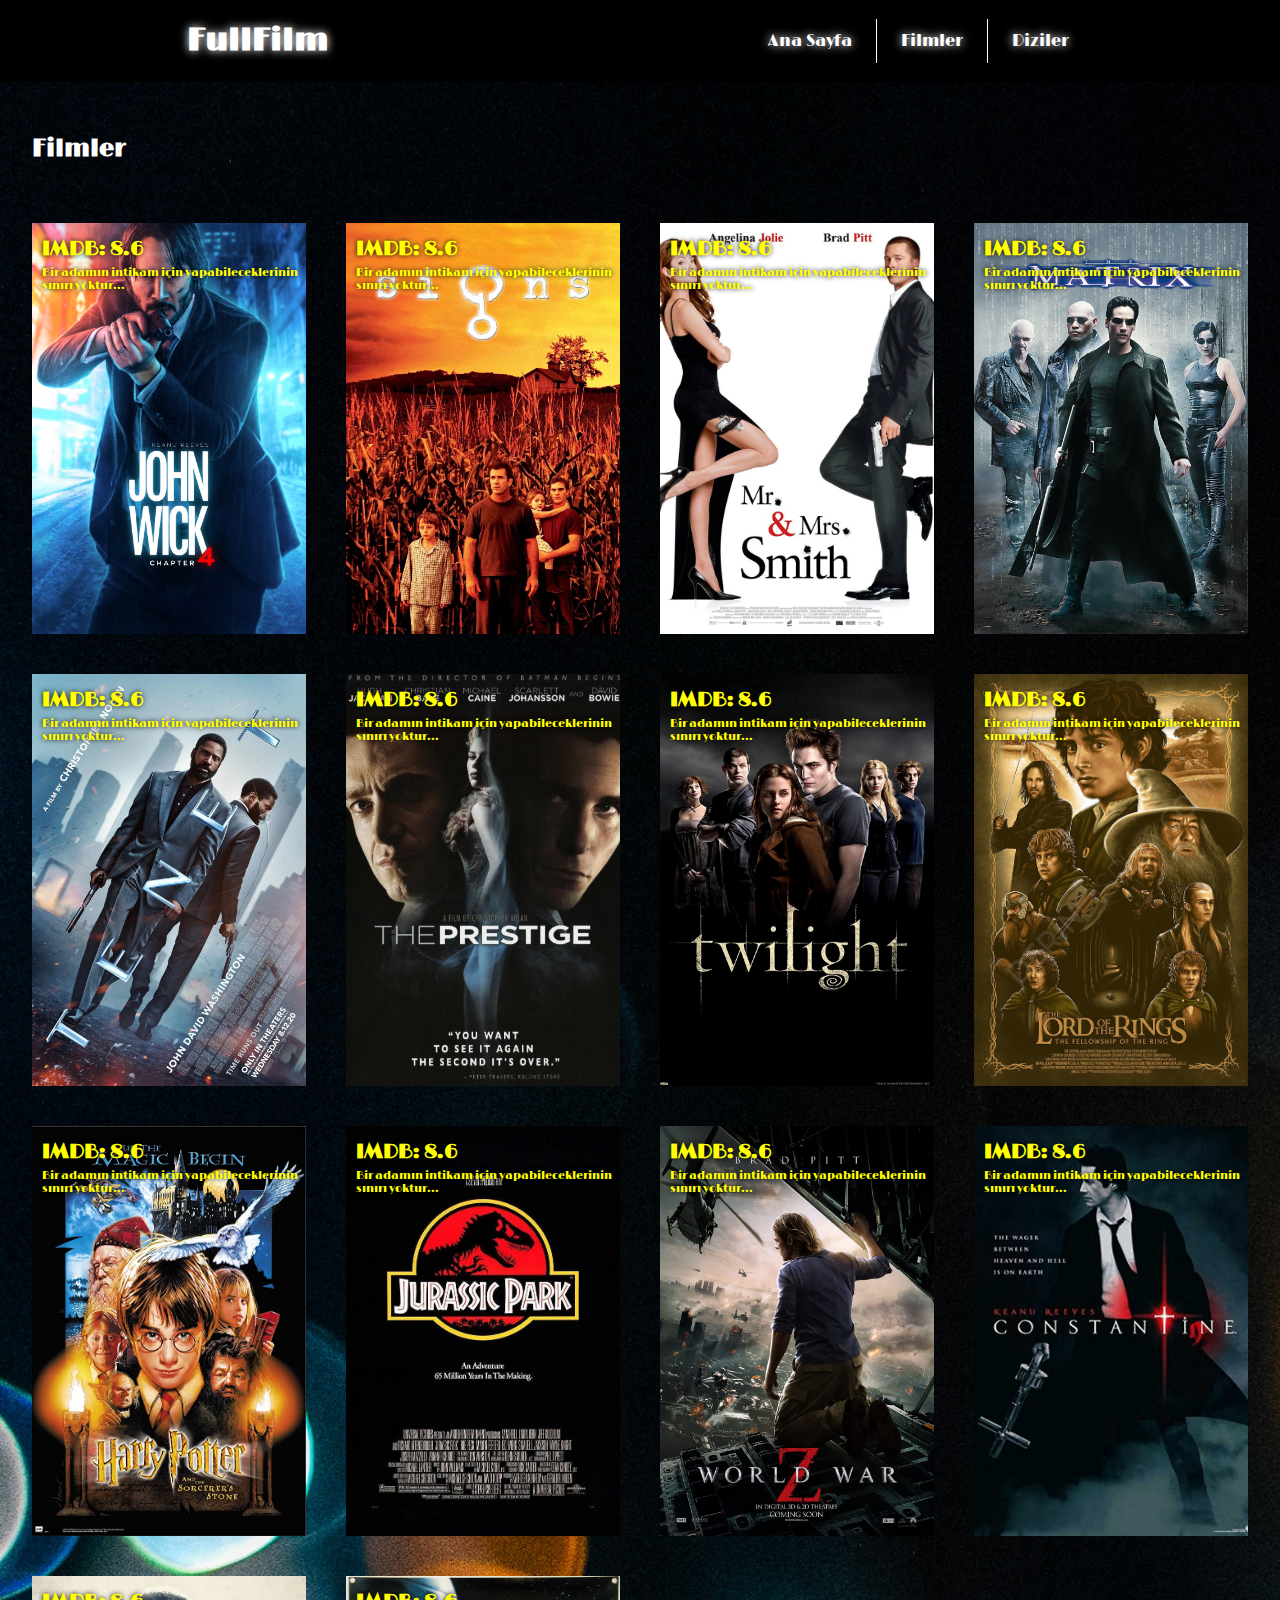
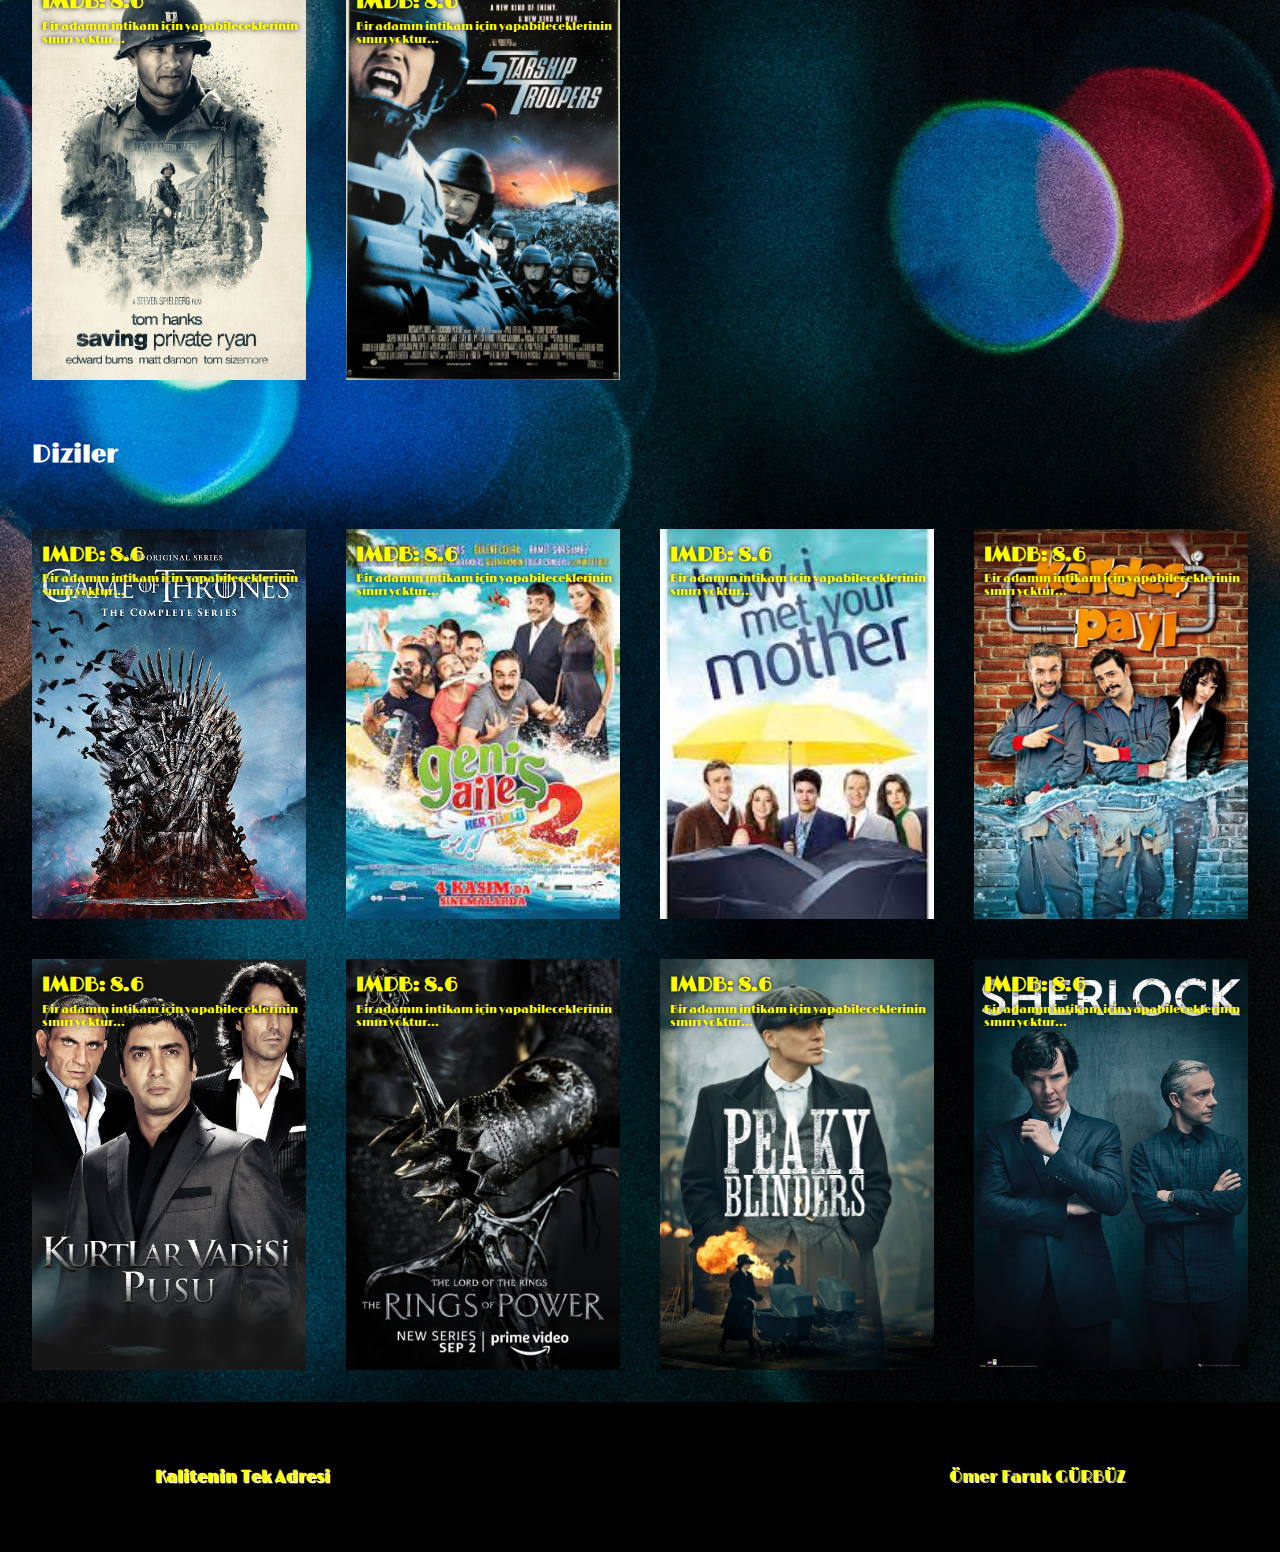
<file: index.html>
<!DOCTYPE html>
<html lang="en">
<head>
    <meta charset="UTF-8">
    <meta http-equiv="X-UA-Compatible" content="IE=edge">
    <meta name="viewport" content="width=device-width, initial-scale=1.0">
  <!-- Google-Fonts -->
    <link rel="preconnect" href="https://fonts.googleapis.com">
    <link rel="preconnect" href="https://fonts.gstatic.com" crossorigin>
    <link href="https://fonts.googleapis.com/css2?family=Limelight&display=swap" rel="stylesheet">
    <!-- Css File -->
   <link rel="stylesheet" href="index.css">

    <title>Document</title>
</head>
<body>
    <header id="nav-area">
        <h1>FullFilm</h1>
        <nav>
            <ul>
                <li><a href="./index.html">Ana Sayfa</a></li>
                <li><a href="./Filmler.html">Filmler</a></li>
                <li><a href="./Diziler.html">Diziler</a></li>
            </ul>
        </nav>
    </header>
    
    <main class="index-main">
        <h2 id="movies">Filmler</h2>
        <div class="movie-container">
            <img src="./images/JohnWick4.jpg" alt="John-wick Movie">
            <div class="movie-info">
                <h3>IMDB: 8.6</h3>
                <p>Bir adamın intikam için yapabileceklerinin sınırı yoktur...</p>
            </div>
        </div>
        <div class="movie-container">
            <img src="./images/Signs.jpg" alt="John-wick Movie">
            <div class="movie-info">
                <h3>IMDB: 8.6</h3>
                <p>Bir adamın intikam için yapabileceklerinin sınırı yoktur...</p>
            </div>
        </div>
        <div class="movie-container">
            <img src="./images/MrSmith.jpg" alt="John-wick Movie">
            <div class="movie-info">
                <h3>IMDB: 8.6</h3>
                <p>Bir adamın intikam için yapabileceklerinin sınırı yoktur...</p>
            </div>
        </div>
        <div class="movie-container">
            <img src="./images/TheMatrix.jpg" alt="John-wick Movie">
            <div class="movie-info">
                <h3>IMDB: 8.6</h3>
                <p>Bir adamın intikam için yapabileceklerinin sınırı yoktur...</p>
            </div>
        </div>
        <div class="movie-container">
            <img src="./images/Tenet.jpg" alt="John-wick Movie">
            <div class="movie-info">
                <h3>IMDB: 8.6</h3>
                <p>Bir adamın intikam için yapabileceklerinin sınırı yoktur...</p>
            </div>
        </div>
        <div class="movie-container">
            <img src="./images/ThePrestige.jpg" alt="John-wick Movie">
            <div class="movie-info">
                <h3>IMDB: 8.6</h3>
                <p>Bir adamın intikam için yapabileceklerinin sınırı yoktur...</p>
            </div>
        </div>
        <div class="movie-container">
            <img src="./images/TwilightPoster.jpg" alt="John-wick Movie">
            <div class="movie-info">
                <h3>IMDB: 8.6</h3>
                <p>Bir adamın intikam için yapabileceklerinin sınırı yoktur...</p>
            </div>
        </div>
        <div class="movie-container">
            <img src="./images/Lotr.jpg" alt="John-wick Movie">
            <div class="movie-info">
                <h3>IMDB: 8.6</h3>
                <p>Bir adamın intikam için yapabileceklerinin sınırı yoktur...</p>
            </div>
        </div>
        <div class="movie-container">
            <img src="./images/HarryPotter.jpg" alt="John-wick Movie">
            <div class="movie-info">
                <h3>IMDB: 8.6</h3>
                <p>Bir adamın intikam için yapabileceklerinin sınırı yoktur...</p>
            </div>
        </div>
        <div class="movie-container">
            <img src="./images/Jurassic Park.jpg" alt="John-wick Movie">
            <div class="movie-info">
                <h3>IMDB: 8.6</h3>
                <p>Bir adamın intikam için yapabileceklerinin sınırı yoktur...</p>
            </div>
        </div>
        <div class="movie-container">
            <img src="./images/Wwz.jpg" alt="John-wick Movie">
            <div class="movie-info">
                <h3>IMDB: 8.6</h3>
                <p>Bir adamın intikam için yapabileceklerinin sınırı yoktur...</p>
            </div>
        </div>
        <div class="movie-container">
            <img src="./images/ConstantinePoster.jpg" alt="John-wick Movie">
            <div class="movie-info">
                <h3>IMDB: 8.6</h3>
                <p>Bir adamın intikam için yapabileceklerinin sınırı yoktur...</p>
            </div>
        </div>
        <div class="movie-container">
            <img src="./images/PrivateRyan.jpg" alt="John-wick Movie">
            <div class="movie-info">
                <h3>IMDB: 8.6</h3>
                <p>Bir adamın intikam için yapabileceklerinin sınırı yoktur...</p>
            </div>
        </div>
        <div class="movie-container">
            <img src="./images/StarshipTroopers_onesheet_USA-1.jpg" alt="John-wick Movie">
            <div class="movie-info">
                <h3>IMDB: 8.6</h3>
                <p>Bir adamın intikam için yapabileceklerinin sınırı yoktur...</p>
            </div>
        </div>
        
        <h2 id="movies">Diziler</h2>
        
        <div class="movie-container">
            <img src="./Diziler/Game Of Thrones.jpg" alt="John-wick Movie">
            <div class="movie-info">
                <h3>IMDB: 8.6</h3>
                <p>Bir adamın intikam için yapabileceklerinin sınırı yoktur...</p>
            </div>
        </div>

        <div class="movie-container">
            <img src="./Diziler/Geniş Aile.jpg" alt="John-wick Movie">
            <div class="movie-info">
                <h3>IMDB: 8.6</h3>
                <p>Bir adamın intikam için yapabileceklerinin sınırı yoktur...</p>
            </div>
        </div>
        <div class="movie-container">
            <img src="./Diziler/How I meet your mother.jpg" alt="John-wick Movie">
            <div class="movie-info">
                <h3>IMDB: 8.6</h3>
                <p>Bir adamın intikam için yapabileceklerinin sınırı yoktur...</p>
            </div>
        </div>
        <div class="movie-container">
            <img src="./Diziler/Kardeş Payı.jpg" alt="John-wick Movie">
            <div class="movie-info">
                <h3>IMDB: 8.6</h3>
                <p>Bir adamın intikam için yapabileceklerinin sınırı yoktur...</p>
            </div>
        </div>
        <div class="movie-container">
            <img src="./Diziler/Kurtlar Vadisi Pusu.jpg" alt="John-wick Movie">
            <div class="movie-info">
                <h3>IMDB: 8.6</h3>
                <p>Bir adamın intikam için yapabileceklerinin sınırı yoktur...</p>
            </div>
        </div>
        <div class="movie-container">
            <img src="./Diziler/Lord of the Rings.jpeg" alt="John-wick Movie">
            <div class="movie-info">
                <h3>IMDB: 8.6</h3>
                <p>Bir adamın intikam için yapabileceklerinin sınırı yoktur...</p>
            </div>
        </div>
        <div class="movie-container">
            <img src="./Diziler/Peaky Blinders.jpg" alt="John-wick Movie">
            <div class="movie-info">
                <h3>IMDB: 8.6</h3>
                <p>Bir adamın intikam için yapabileceklerinin sınırı yoktur...</p>
            </div>
        </div>
        <div class="movie-container">
            <img src="./Diziler/Sherlock.jpg" alt="John-wick Movie">
            <div class="movie-info">
                <h3>IMDB: 8.6</h3>
                <p>Bir adamın intikam için yapabileceklerinin sınırı yoktur...</p>
            </div>
        </div>
    </main>

    <footer id="footer">
        <h2>Kalitenin Tek Adresi</h2>
        <div class="red-line"></div>
        <p> Ömer Faruk GÜRBÜZ</p>
    </footer>
</body>
</html>
</file>
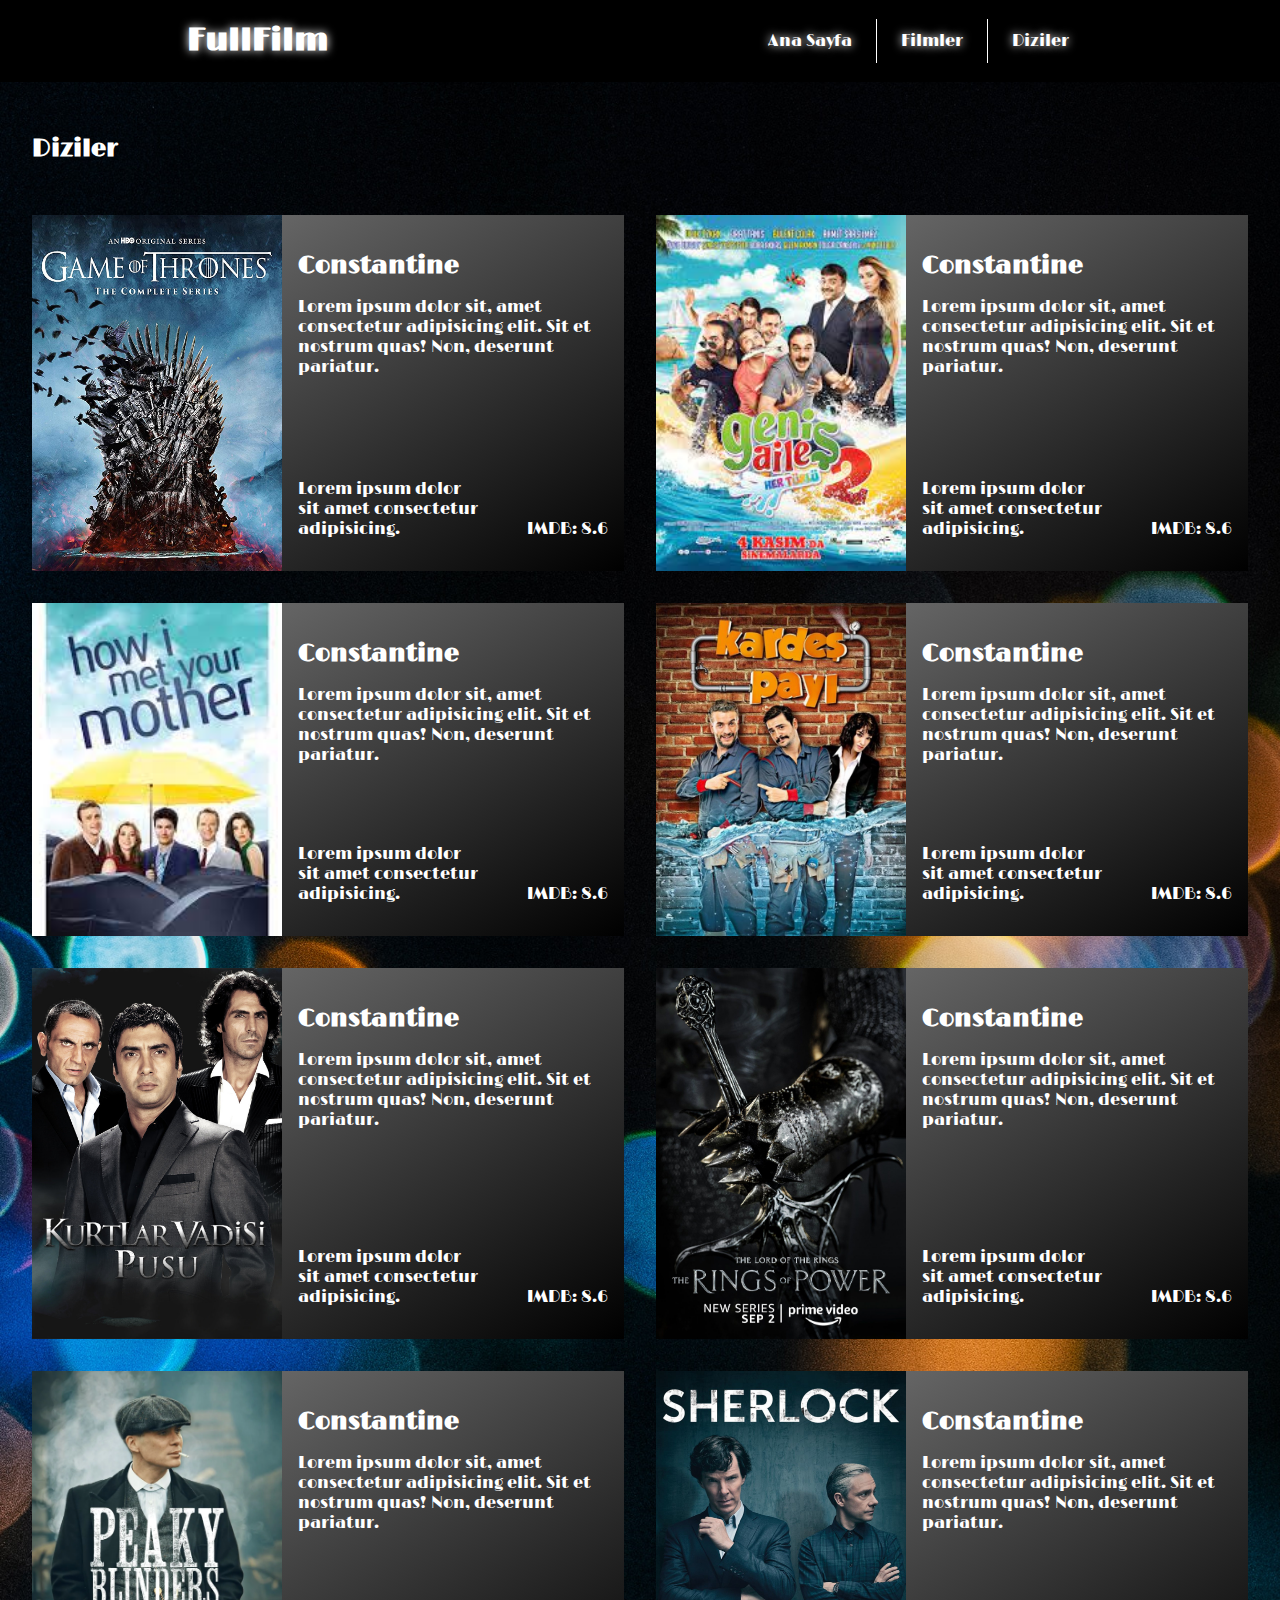
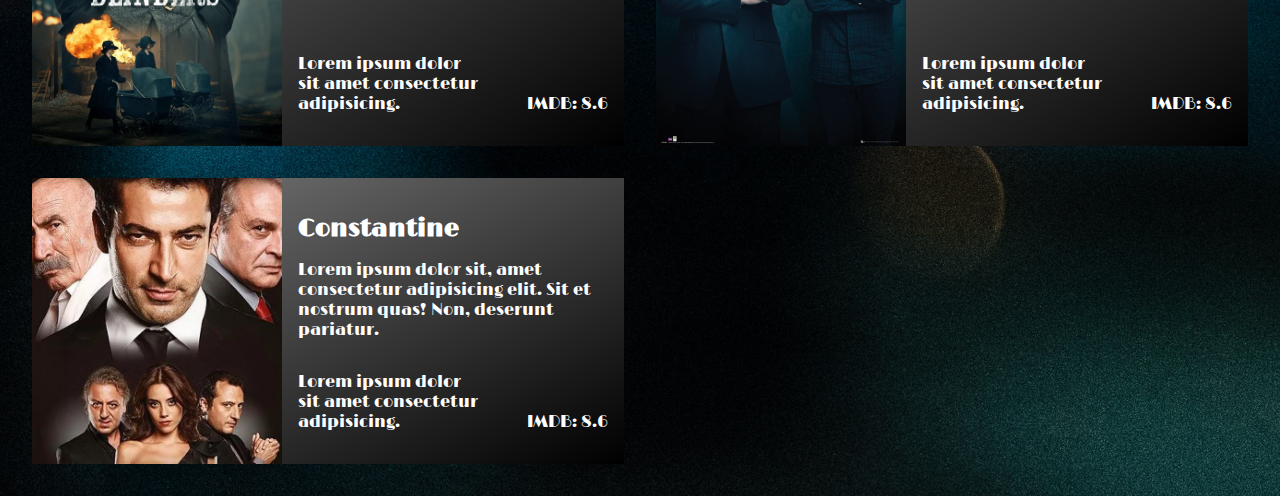
<file: Diziler.html>
<!DOCTYPE html>
<html lang="en">
<head>
    <meta charset="UTF-8">
    <meta http-equiv="X-UA-Compatible" content="IE=edge">
    <meta name="viewport" content="width=device-width, initial-scale=1.0">
      <!-- Google-Fonts -->
      <link rel="preconnect" href="https://fonts.googleapis.com">
      <link rel="preconnect" href="https://fonts.gstatic.com" crossorigin>
      <link href="https://fonts.googleapis.com/css2?family=Limelight&display=swap" rel="stylesheet">
      <!-- Css File -->
     <link rel="stylesheet" href="index.css">
    <title>FullFilm Filmler</title>
</head>
<body>
    <header id="nav-area">
        <h1>FullFilm</h1>
        <nav>
            <ul>
                <li><a href="./index.html">Ana Sayfa</a></li>
                <li><a href="./Filmler.html">Filmler</a></li>
                <li><a href="./Diziler.html">Diziler</a></li>
            </ul>
        </nav>
    </header>

    <main class="cards-main">
        <h2 id="movies">Diziler</h2>
        <div class="movie-card">
            <img class="card-img" src="./Diziler/Game Of Thrones.jpg" alt="John Constantine">
            <h2 class="card-title">Constantine</h2>
            <p class="card-info">Lorem ipsum dolor sit, amet consectetur adipisicing elit. Sit et nostrum quas! Non, deserunt pariatur.</p>
            <p class="card-actors">Lorem ipsum dolor sit amet consectetur adipisicing.</p>
            <p class="card-score">IMDB: 8.6</p>
        </div>

        <div class="movie-card">
            <img class="card-img" src="./Diziler/Geniş Aile.jpg" alt="John Constantine">
            <h2 class="card-title">Constantine</h2>
            <p class="card-info">Lorem ipsum dolor sit, amet consectetur adipisicing elit. Sit et nostrum quas! Non, deserunt pariatur.</p>
            <p class="card-actors">Lorem ipsum dolor sit amet consectetur adipisicing.</p>
            <p class="card-score">IMDB: 8.6</p>
        </div>

        <div class="movie-card">
            <img class="card-img" src="./Diziler/How I meet your mother.jpg" alt="John Constantine">
            <h2 class="card-title">Constantine</h2>
            <p class="card-info">Lorem ipsum dolor sit, amet consectetur adipisicing elit. Sit et nostrum quas! Non, deserunt pariatur.</p>
            <p class="card-actors">Lorem ipsum dolor sit amet consectetur adipisicing.</p>
            <p class="card-score">IMDB: 8.6</p>
        </div>

        <div class="movie-card">
            <img class="card-img" src="./Diziler/Kardeş Payı.jpg" alt="John Constantine">
            <h2 class="card-title">Constantine</h2>
            <p class="card-info">Lorem ipsum dolor sit, amet consectetur adipisicing elit. Sit et nostrum quas! Non, deserunt pariatur.</p>
            <p class="card-actors">Lorem ipsum dolor sit amet consectetur adipisicing.</p>
            <p class="card-score">IMDB: 8.6</p>
        </div>

        <div class="movie-card">
            <img class="card-img" src="./Diziler/Kurtlar Vadisi Pusu.jpg" alt="John Constantine">
            <h2 class="card-title">Constantine</h2>
            <p class="card-info">Lorem ipsum dolor sit, amet consectetur adipisicing elit. Sit et nostrum quas! Non, deserunt pariatur.</p>
            <p class="card-actors">Lorem ipsum dolor sit amet consectetur adipisicing.</p>
            <p class="card-score">IMDB: 8.6</p>
        </div>

        <div class="movie-card">
            <img class="card-img" src="./Diziler/Lord of the Rings.jpeg" alt="John Constantine">
            <h2 class="card-title">Constantine</h2>
            <p class="card-info">Lorem ipsum dolor sit, amet consectetur adipisicing elit. Sit et nostrum quas! Non, deserunt pariatur.</p>
            <p class="card-actors">Lorem ipsum dolor sit amet consectetur adipisicing.</p>
            <p class="card-score">IMDB: 8.6</p>
        </div>

        <div class="movie-card">
            <img class="card-img" src="./Diziler/Peaky Blinders.jpg" alt="John Constantine">
            <h2 class="card-title">Constantine</h2>
            <p class="card-info">Lorem ipsum dolor sit, amet consectetur adipisicing elit. Sit et nostrum quas! Non, deserunt pariatur.</p>
            <p class="card-actors">Lorem ipsum dolor sit amet consectetur adipisicing.</p>
            <p class="card-score">IMDB: 8.6</p>
        </div>

        <div class="movie-card">
            <img class="card-img" src="./Diziler/Sherlock.jpg" alt="John Constantine">
            <h2 class="card-title">Constantine</h2>
            <p class="card-info">Lorem ipsum dolor sit, amet consectetur adipisicing elit. Sit et nostrum quas! Non, deserunt pariatur.</p>
            <p class="card-actors">Lorem ipsum dolor sit amet consectetur adipisicing.</p>
            <p class="card-score">IMDB: 8.6</p>
        </div>

        <div class="movie-card">
            <img class="card-img" src="./Diziler/Ezel.jpg" alt="John Constantine">
            <h2 class="card-title">Constantine</h2>
            <p class="card-info">Lorem ipsum dolor sit, amet consectetur adipisicing elit. Sit et nostrum quas! Non, deserunt pariatur.</p>
            <p class="card-actors">Lorem ipsum dolor sit amet consectetur adipisicing.</p>
            <p class="card-score">IMDB: 8.6</p>
        </div>

        
    
</body>
</html>
</file>
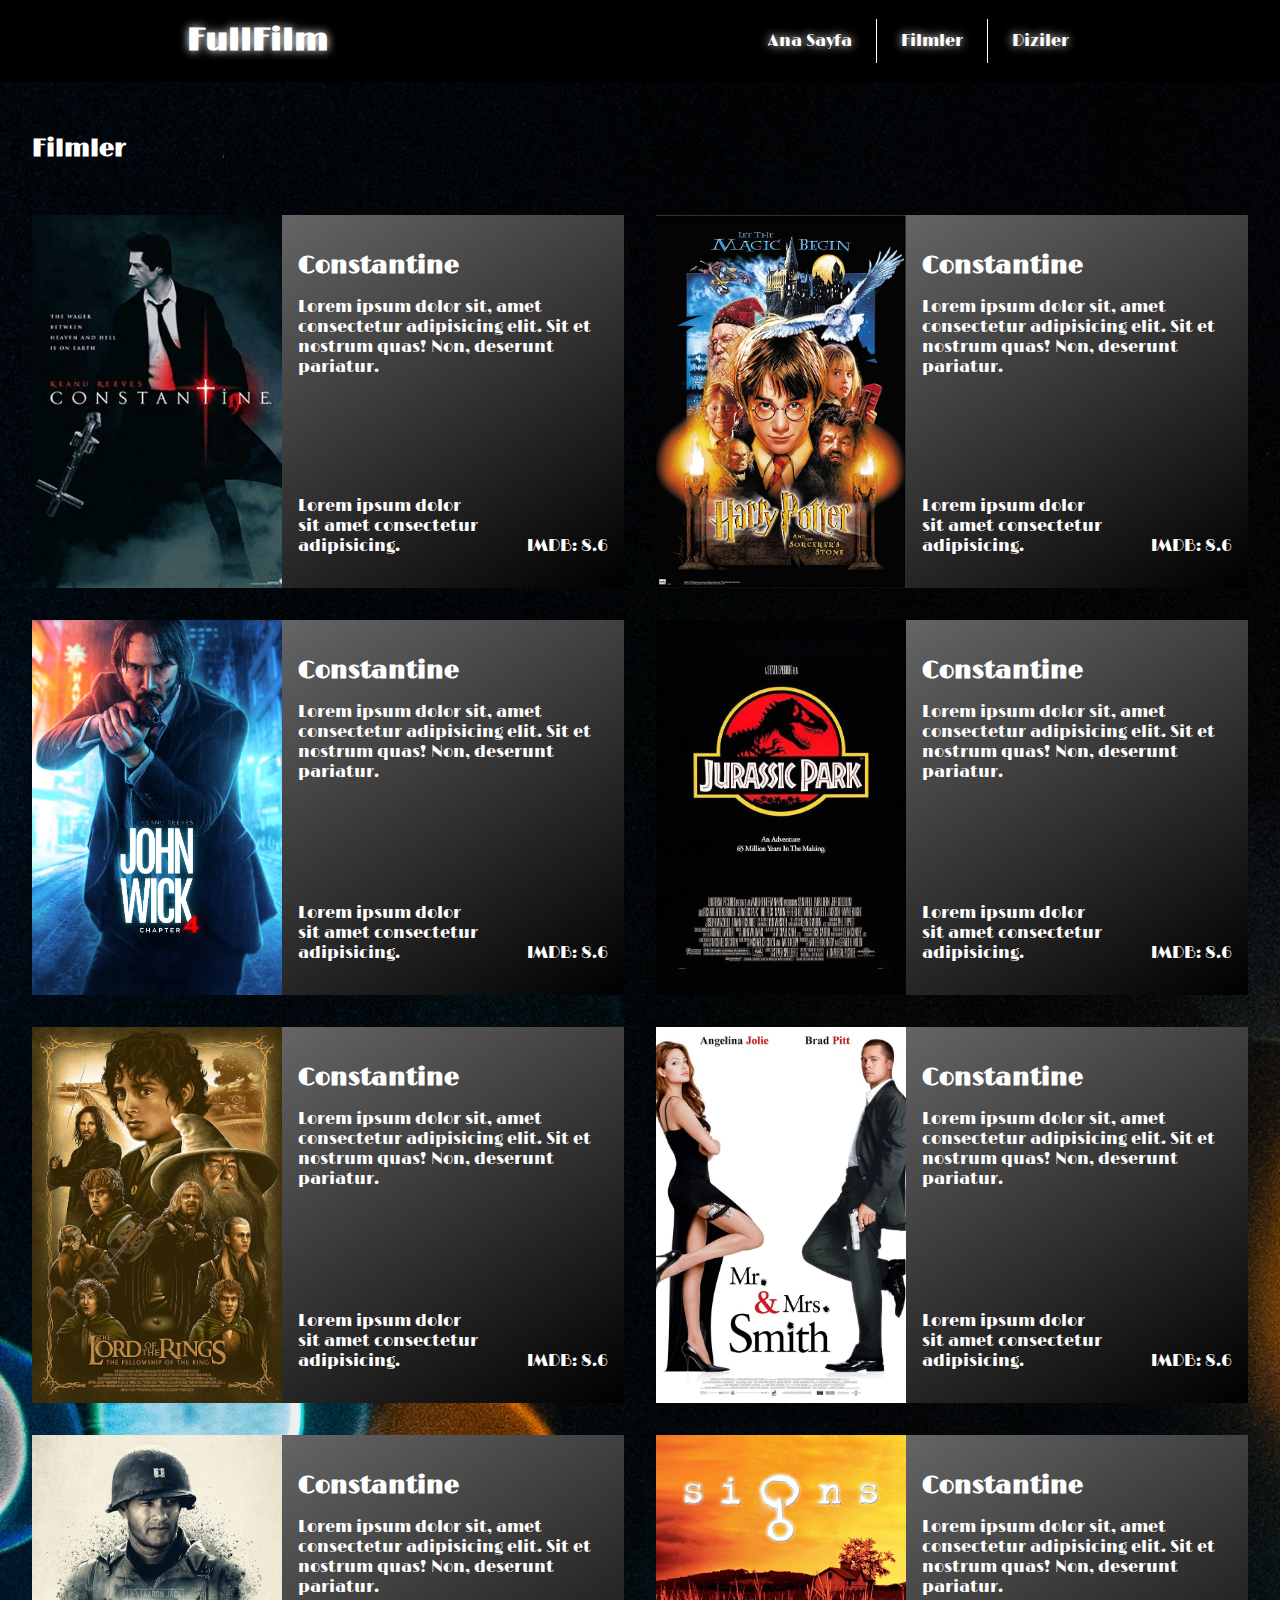
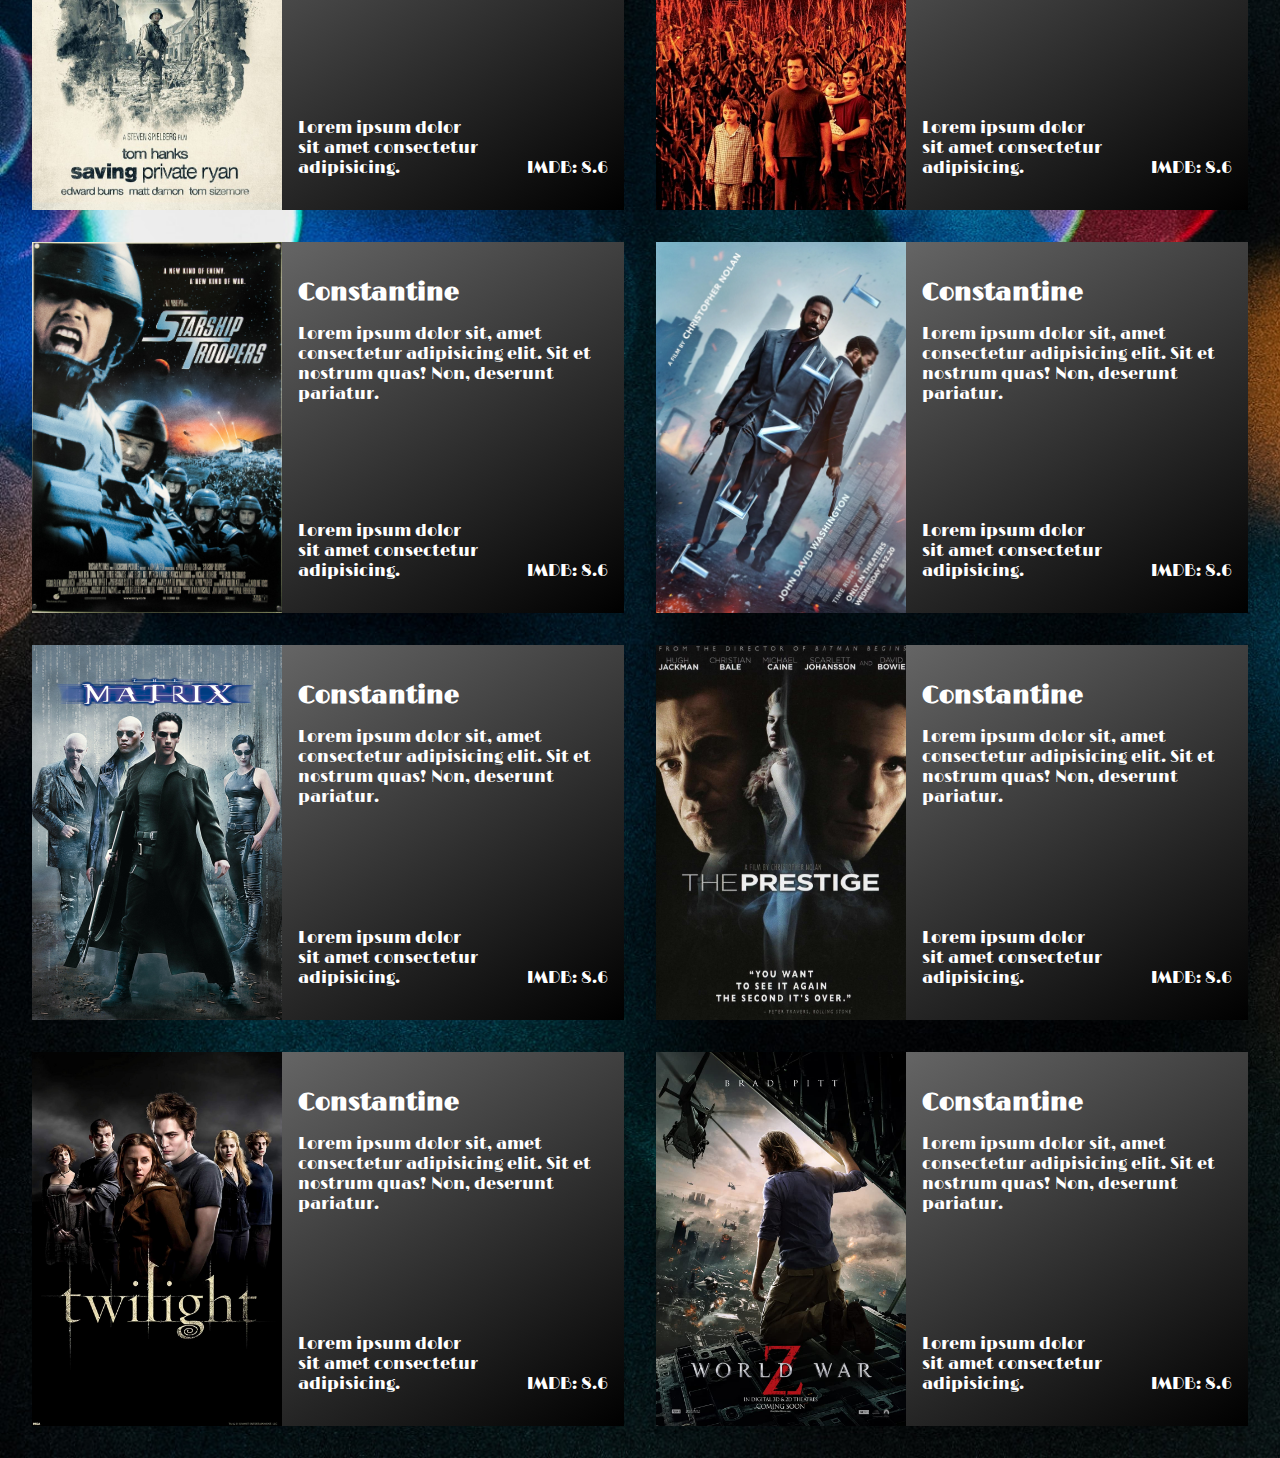
<file: Filmler.html>
<!DOCTYPE html>
<html lang="en">
<head>
    <meta charset="UTF-8">
    <meta http-equiv="X-UA-Compatible" content="IE=edge">
    <meta name="viewport" content="width=device-width, initial-scale=1.0">
      <!-- Google-Fonts -->
      <link rel="preconnect" href="https://fonts.googleapis.com">
      <link rel="preconnect" href="https://fonts.gstatic.com" crossorigin>
      <link href="https://fonts.googleapis.com/css2?family=Limelight&display=swap" rel="stylesheet">
      <!-- Css File -->
     <link rel="stylesheet" href="index.css">
    <title>FullFilm Filmler</title>
</head>
<body>
    <header id="nav-area">
        <h1>FullFilm</h1>
        <nav>
            <ul>
                <li><a href="./index.html">Ana Sayfa</a></li>
                <li><a href="./Filmler.html">Filmler</a></li>
                <li><a href="./Diziler.html">Diziler</a></li>
            </ul>
        </nav>
    </header>

    <main class="cards-main">
        <h2 id="movies">Filmler</h2>
        <div class="movie-card">
            <img class="card-img" src="./images/ConstantinePoster.jpg" alt="John Constantine">
            <h2 class="card-title">Constantine</h2>
            <p class="card-info">Lorem ipsum dolor sit, amet consectetur adipisicing elit. Sit et nostrum quas! Non, deserunt pariatur.</p>
            <p class="card-actors">Lorem ipsum dolor sit amet consectetur adipisicing.</p>
            <p class="card-score">IMDB: 8.6</p>
        </div>

        <div class="movie-card">
            <img class="card-img" src="./images/HarryPotter.jpg" alt="John Constantine">
            <h2 class="card-title">Constantine</h2>
            <p class="card-info">Lorem ipsum dolor sit, amet consectetur adipisicing elit. Sit et nostrum quas! Non, deserunt pariatur.</p>
            <p class="card-actors">Lorem ipsum dolor sit amet consectetur adipisicing.</p>
            <p class="card-score">IMDB: 8.6</p>
        </div>

        <div class="movie-card">
            <img class="card-img" src="./images/JohnWick4.jpg" alt="John Constantine">
            <h2 class="card-title">Constantine</h2>
            <p class="card-info">Lorem ipsum dolor sit, amet consectetur adipisicing elit. Sit et nostrum quas! Non, deserunt pariatur.</p>
            <p class="card-actors">Lorem ipsum dolor sit amet consectetur adipisicing.</p>
            <p class="card-score">IMDB: 8.6</p>
        </div>

        <div class="movie-card">
            <img class="card-img" src="./images/Jurassic Park.jpg" alt="John Constantine">
            <h2 class="card-title">Constantine</h2>
            <p class="card-info">Lorem ipsum dolor sit, amet consectetur adipisicing elit. Sit et nostrum quas! Non, deserunt pariatur.</p>
            <p class="card-actors">Lorem ipsum dolor sit amet consectetur adipisicing.</p>
            <p class="card-score">IMDB: 8.6</p>
        </div>

        <div class="movie-card">
            <img class="card-img" src="./images/Lotr.jpg" alt="John Constantine">
            <h2 class="card-title">Constantine</h2>
            <p class="card-info">Lorem ipsum dolor sit, amet consectetur adipisicing elit. Sit et nostrum quas! Non, deserunt pariatur.</p>
            <p class="card-actors">Lorem ipsum dolor sit amet consectetur adipisicing.</p>
            <p class="card-score">IMDB: 8.6</p>
        </div>

        <div class="movie-card">
            <img class="card-img" src="./images/MrSmith.jpg" alt="John Constantine">
            <h2 class="card-title">Constantine</h2>
            <p class="card-info">Lorem ipsum dolor sit, amet consectetur adipisicing elit. Sit et nostrum quas! Non, deserunt pariatur.</p>
            <p class="card-actors">Lorem ipsum dolor sit amet consectetur adipisicing.</p>
            <p class="card-score">IMDB: 8.6</p>
        </div>

        <div class="movie-card">
            <img class="card-img" src="./images/PrivateRyan.jpg" alt="John Constantine">
            <h2 class="card-title">Constantine</h2>
            <p class="card-info">Lorem ipsum dolor sit, amet consectetur adipisicing elit. Sit et nostrum quas! Non, deserunt pariatur.</p>
            <p class="card-actors">Lorem ipsum dolor sit amet consectetur adipisicing.</p>
            <p class="card-score">IMDB: 8.6</p>
        </div>

        <div class="movie-card">
            <img class="card-img" src="./images/Signs.jpg" alt="John Constantine">
            <h2 class="card-title">Constantine</h2>
            <p class="card-info">Lorem ipsum dolor sit, amet consectetur adipisicing elit. Sit et nostrum quas! Non, deserunt pariatur.</p>
            <p class="card-actors">Lorem ipsum dolor sit amet consectetur adipisicing.</p>
            <p class="card-score">IMDB: 8.6</p>
        </div>

        <div class="movie-card">
            <img class="card-img" src="./images/StarshipTroopers_onesheet_USA-1.jpg" alt="John Constantine">
            <h2 class="card-title">Constantine</h2>
            <p class="card-info">Lorem ipsum dolor sit, amet consectetur adipisicing elit. Sit et nostrum quas! Non, deserunt pariatur.</p>
            <p class="card-actors">Lorem ipsum dolor sit amet consectetur adipisicing.</p>
            <p class="card-score">IMDB: 8.6</p>
        </div>

        <div class="movie-card">
            <img class="card-img" src="./images/Tenet.jpg" alt="John Constantine">
            <h2 class="card-title">Constantine</h2>
            <p class="card-info">Lorem ipsum dolor sit, amet consectetur adipisicing elit. Sit et nostrum quas! Non, deserunt pariatur.</p>
            <p class="card-actors">Lorem ipsum dolor sit amet consectetur adipisicing.</p>
            <p class="card-score">IMDB: 8.6</p>
        </div>

        <div class="movie-card">
            <img class="card-img" src="./images/TheMatrix.jpg" alt="John Constantine">
            <h2 class="card-title">Constantine</h2>
            <p class="card-info">Lorem ipsum dolor sit, amet consectetur adipisicing elit. Sit et nostrum quas! Non, deserunt pariatur.</p>
            <p class="card-actors">Lorem ipsum dolor sit amet consectetur adipisicing.</p>
            <p class="card-score">IMDB: 8.6</p>
        </div>

        <div class="movie-card">
            <img class="card-img" src="./images/ThePrestige.jpg" alt="John Constantine">
            <h2 class="card-title">Constantine</h2>
            <p class="card-info">Lorem ipsum dolor sit, amet consectetur adipisicing elit. Sit et nostrum quas! Non, deserunt pariatur.</p>
            <p class="card-actors">Lorem ipsum dolor sit amet consectetur adipisicing.</p>
            <p class="card-score">IMDB: 8.6</p>
        </div>

        <div class="movie-card">
            <img class="card-img" src="./images/TwilightPoster.jpg" alt="John Constantine">
            <h2 class="card-title">Constantine</h2>
            <p class="card-info">Lorem ipsum dolor sit, amet consectetur adipisicing elit. Sit et nostrum quas! Non, deserunt pariatur.</p>
            <p class="card-actors">Lorem ipsum dolor sit amet consectetur adipisicing.</p>
            <p class="card-score">IMDB: 8.6</p>
        </div>

        <div class="movie-card">
            <img class="card-img" src="./images/Wwz.jpg" alt="John Constantine">
            <h2 class="card-title">Constantine</h2>
            <p class="card-info">Lorem ipsum dolor sit, amet consectetur adipisicing elit. Sit et nostrum quas! Non, deserunt pariatur.</p>
            <p class="card-actors">Lorem ipsum dolor sit amet consectetur adipisicing.</p>
            <p class="card-score">IMDB: 8.6</p>
        </div>


    
</body>
</html>
</file>
<file: index.css>
body{
    margin: 0;
    font-family: 'Limelight', cursive;
    background: url("./images/Background2.jpg");
    background-size: cover;
    background-repeat: no-repeat;
    color: white;
    min-height: 100vh;
    font-size: 16px;
}
main{
    padding: 2em;
}
a{
    text-decoration: none;
    color: white;
    padding: 0.75em 1.5em;
    display: block;
}
header{
    display: flex;
    background-color: black;
    align-items: center;
    justify-content: space-around;
    text-shadow: 0px 0px 10px white;
}
header h1:hover{
cursor: pointer;
transform: scale(1.2);
transition: 1s;
}
header nav li{
    list-style: none;
    
}
header nav ul{
    display: flex;
   
}

header nav ul li:not(:last-child) {
   
    border-right: 1px solid white;
    
}
    header nav ul li:hover{
        cursor: pointer;
        background-color: gray;
        transform: scale(1.1);
        border-radius: 10px;
    }

.movie-container{

    position: relative;
    cursor: pointer;
    }
.movie-container img{
    width: 100%;
    height: 100%;
    display: block;
    object-fit: cover;
}
.movie-info{
    position: absolute;
    color: rgb(255, 208, 0);
    top: 10px;
    left: 10px;
    color: yellow;
    text-shadow: 0px 0px 5px black;
}
.movie-info h3{
    font-size: 1.25em;
    margin-top: 0.2em;
    margin-bottom: 0.2em;
}
.movie-info p{
    margin-top: 0.5em;
    font-size: 0.70em;
}
.movie-container:hover{
    box-shadow: 0px 0px 50px white;
    transform: scale(1.1);
    
}
.index-main{
    display: grid;
    grid-template-columns: repeat(auto-fit, minmax(225px, 1fr));
    grid-gap: 2.5em;
}
#movies{
    grid-column: 1/-1;
}
footer{
    display: flex;
    align-items: center;
    justify-content: space-around;
    background-color: black;
    color: yellow;
    height: 150px;
}
footer h2,
footer p{
    font-size: 1em;
    text-shadow: 1px 1px white;
}

/* Filmler, Diziler ve Kartlar */
.movie-card{
    background-image: linear-gradient(to right bottom, gray, black);
    display: grid;
    grid-template: 1em 50px auto auto 1em / 250px 1em auto auto 1em;
    grid-template-areas: 
    "image ...... ....... ....... ......."
    "image ...... title   title ......."
    "image ...... info    info  ........"
    "image ...... actors  score ....... "
    "image ...... .......  .......  ...... " ;
}
.cards-main{
    display: grid;
    grid-template-columns: repeat(auto-fit, minmax(550px, 1fr));
    grid-gap: 2em;
}
.movie-card:hover{
    box-shadow: 0px 0px 50px white;
    transform: scale(1.05);
    cursor: pointer;
}

.card-img{
width: 100%;
height: 100%;
object-fit: cover;
grid-area: image;
}
.card-title{

grid-area: title;

}
.card-info{
   
    grid-area: info;
}
.card-actors{
    justify-self: start;
    align-self: end;
    grid-area: actors;
}
.card-score{
    align-self: end;
    justify-self: end;
    grid-area: score;
}
/* MediaQuery Filmler ve Diziler */
@media (max-width: 600px){
    .movie-card{
        background-image: linear-gradient(to right bottom, gray, black);
        display: grid;
        grid-template:  500px auto auto auto auto 1em / 1em auto 1em ;
        grid-template-areas: 
        "image image image"
        "..... title  ...." 
        "..... score  ...."
        "..... info  ....... "
        ".....  actors  ...... " ;
    }
    .card-score{
        align-self: start;
        justify-self: start;
        grid-area: score;
    }
    .cards-main{
        grid-template-columns: repeat(auto-fit, minmax(300px, 1fr));
    }
}


/* MediaQuery */

@media (max-width: 580px){
    header{
        
        flex-direction: column;
    }
    header nav ul{
        flex-direction: column;
        padding-inline-start: 0;   
        
    }   
    header nav ul li:not(:last-child){
         border-bottom: 1px solid white;
         border-right: none
  
        }

    header nav ul li{
        width: 200px;
        text-align: center;
        padding: 20px;
        cursor: pointer;
        margin-left: 0;

    }

    .index-main{
        grid-gap: 4em
    }

    .movie-container:hover{
        transform: scale(1.05); 
    }
    .movie-info{
        color: yellow;
    }
    .movie-info h3{
        font-size: 1.5em
    }
    .movie-info p{
        font-size: 1em;
    }
    #movies{
      
       justify-self: center;
    }
    #footer{
        flex-direction: column;
        color: yellow;
    }
    #footer h2:hover,
    #footer p:hover{
        transform: scale(1.1);
        cursor: pointer;
    }
    .red-line{
        border-bottom: 3px solid white;
        width: 250px;
        box-shadow: 4px 4px 10px blue;
    }
}
</file>
